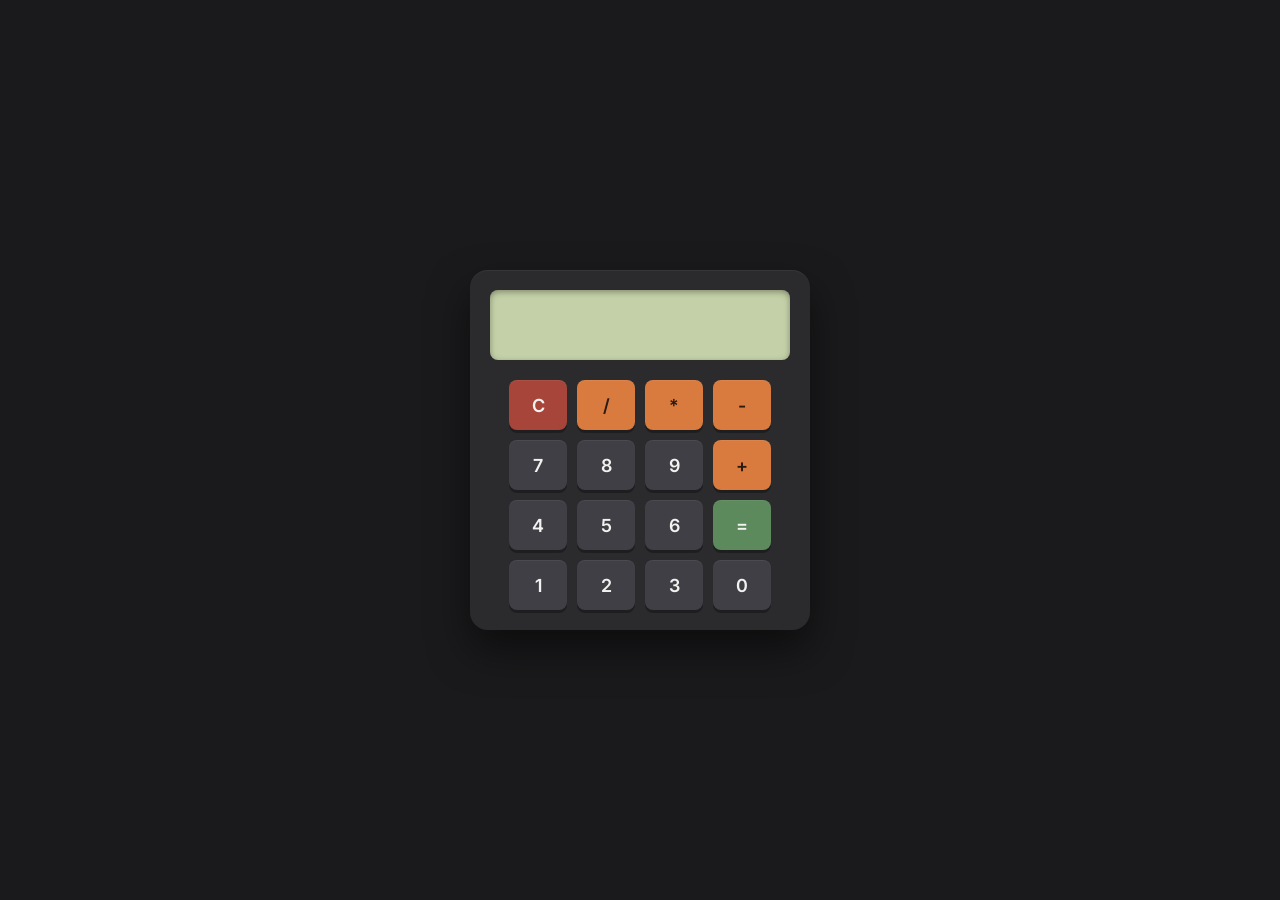
<file: mini-projects/Calculator/index.html>
<!DOCTYPE html>
<html lang="en">
<head>
    <meta charset="UTF-8">
    <meta name="viewport" content="width=device-width, initial-scale=1.0">
    <title>Calculator</title>
    <link rel="stylesheet" href="style.css">
</head>
<body>
    <script src="script.js" defer></script>
    <div id="container">
        <div id="display"></div>
        <div class="click-buttons">
            <button class="clear">C</button>
            <button class="divide operator">/</button>
            <button class="multiply operator">*</button>
            <button class="subs operator">-</button>
            <button class="seven number">7</button>
            <button class="eight number">8</button>
            <button class="nine number">9</button>
            <button class="add operator">+</button>
            <button class="four number">4</button>
            <button class="five number">5</button>
            <button class="six number">6</button>
            <button class="equals">=</button>
            <button class="one number">1</button>
            <button class="two number">2</button>
            <button class="three number">3</button>
            <button class="zero number">0</button>

        </div>
    </div>
</body>
</html>
</file>
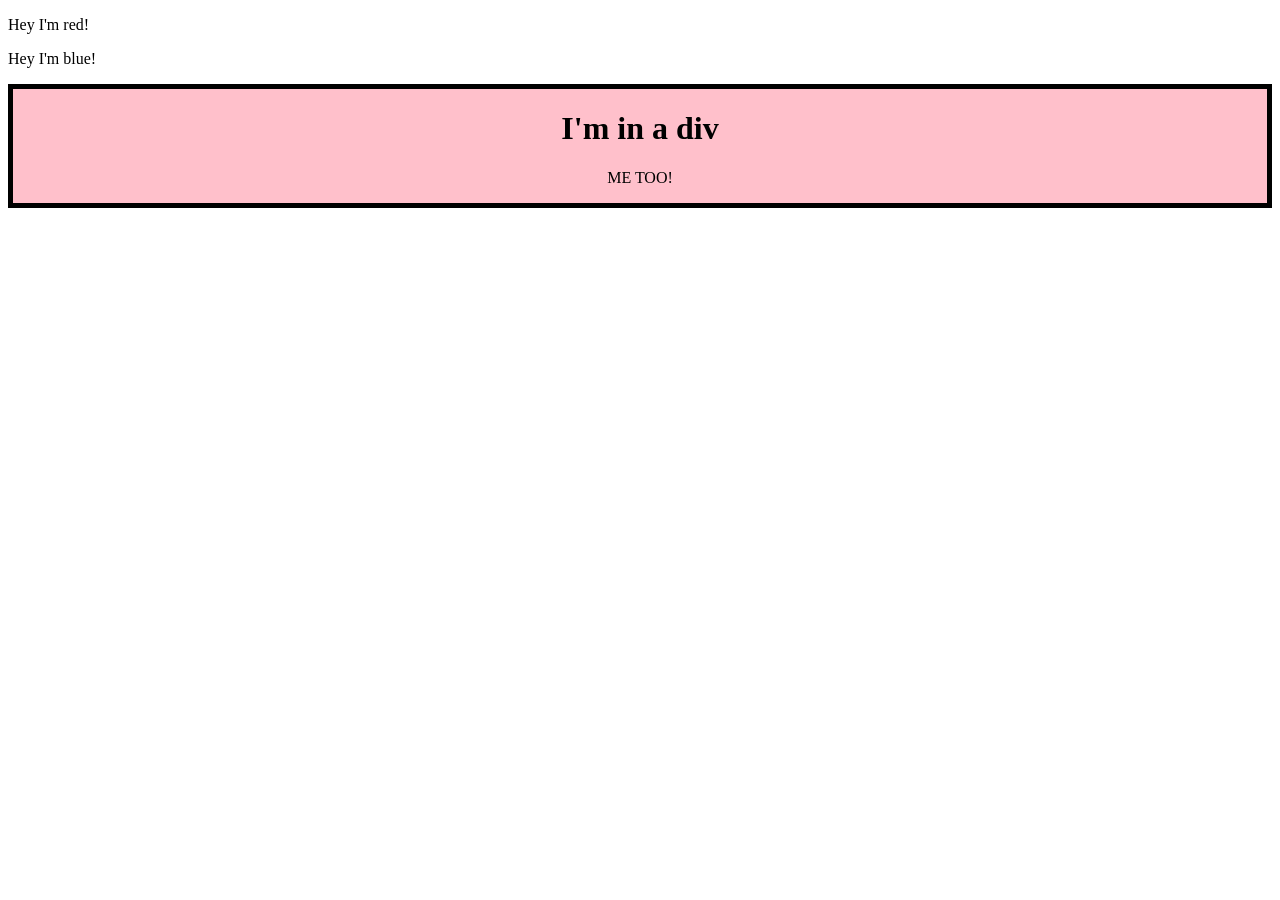
<file: fundamental/04-DOM & Events/dom.html>
<!DOCTYPE html>
<html lang="en">
<head>
    <meta charset="UTF-8">
    <meta name="viewport" content="width=device-width, initial-scale=1.0">
    <title>Document</title>
</head>
<body>
    <!-- <script src="dom_methods.js" defer></script>
    <div id="container"> 
        <div class="displayss"></div>
        <div class="controls"></div>
    </div> -->

    <script src="exercise-dom.js" defer></script>

    <p></p>
</body>
</html>
</file>
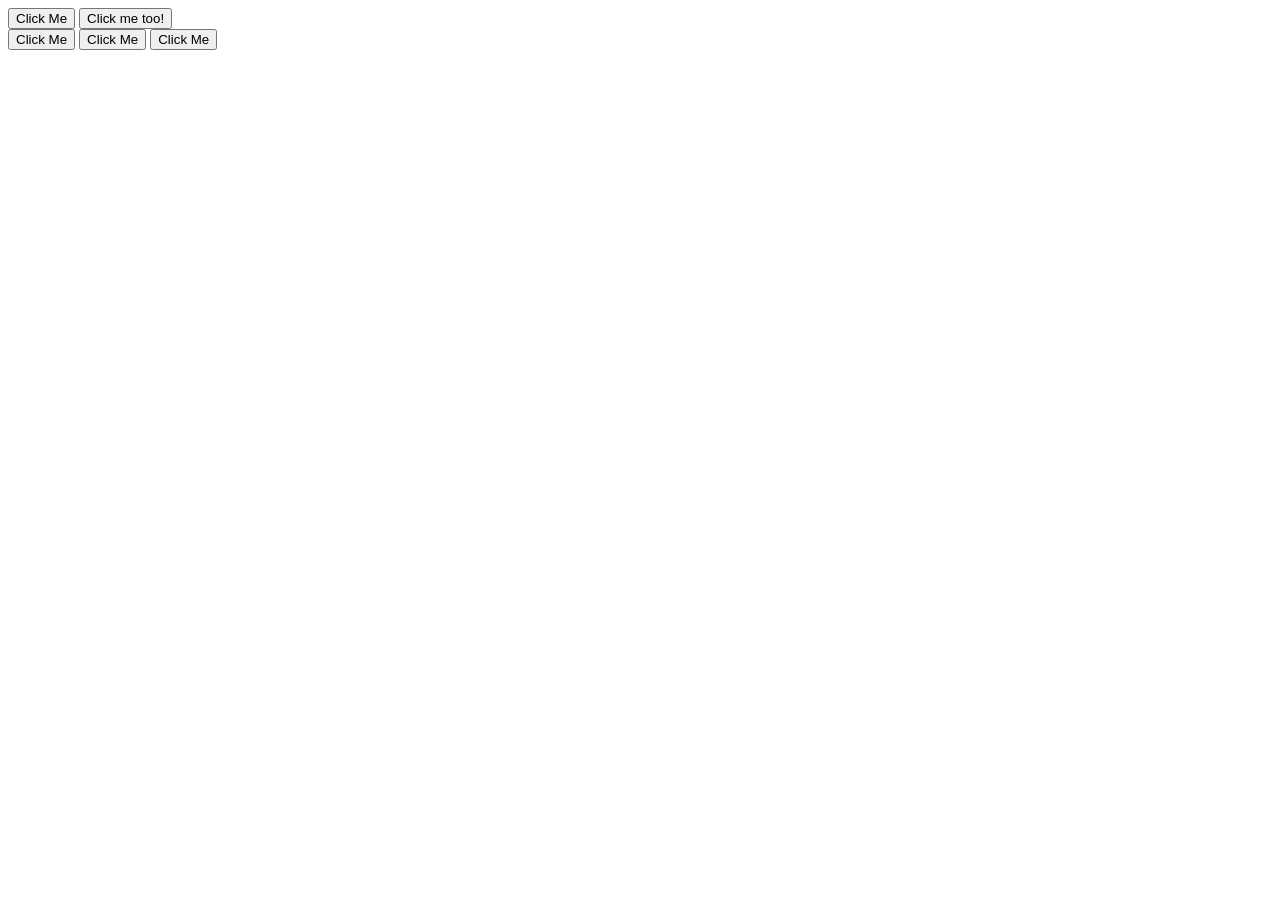
<file: fundamental/04-DOM & Events/events_/event.html>
<!DOCTYPE html>
<html lang="en">
<head>
    <meta charset="UTF-8">
    <meta name="viewport" content="width=device-width, initial-scale=1.0">
    <title>Document</title>
</head>
<body>
    <script src="event.js" defer></script>
    <!-- Method-1 -->
    <button onclick="alert('Hello World')">Click Me</button>

    <button id="btn">Click me too!</button>

    <div id="container">
        <button id="one">Click Me</button>
        <button id="two">Click Me</button>
        <button id="three">Click Me</button>
    </div>
</body>
</html>
</file>
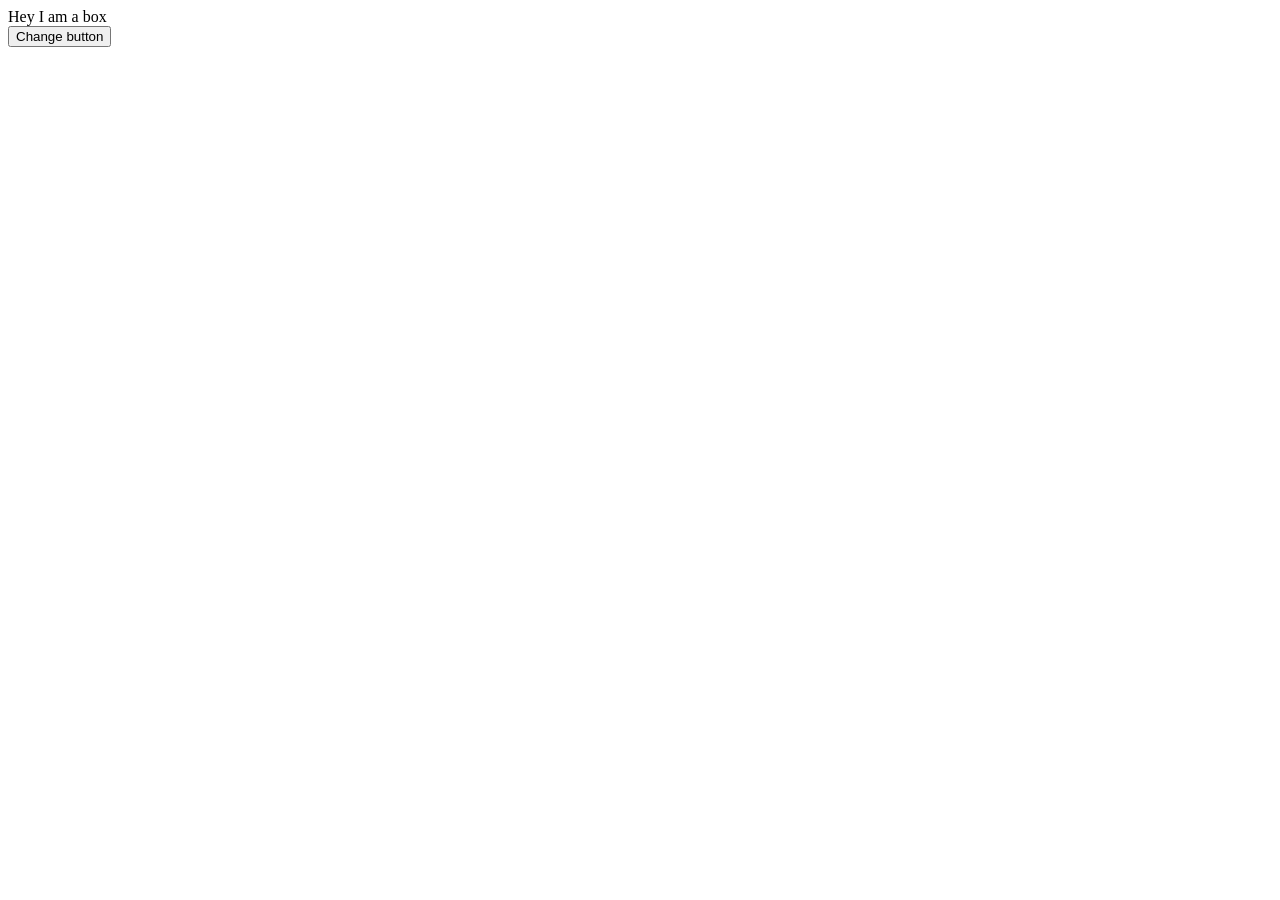
<file: fundamental/04-DOM & Events/events_/event_2.html>
<!DOCTYPE html>
<html lang="en">
<head>
    <meta charset="UTF-8">
    <meta name="viewport" content="width=device-width, initial-scale=1.0">
    <title>Document</title>
</head>
<body>
    <div class="container">
        <div class="box">Hey I am a box</div>
    </div>
    <button id = "btn">Change button</button>
    <script src="event_2.js"></script>
</body>
</html>
</file>
<file: mini-projects/Calculator/style.css>
@import url('https://fonts.googleapis.com/css2?family=Space+Mono:wght@400;700&family=Inter:wght@500;600&display=swap');

body {
    display: flex;
    align-items: center;
    justify-content: center;
    min-height: 100vh;
    margin: 0;
    background-color: #1a1a1c;
    font-family: 'Inter', sans-serif;
}

#container {
    padding: 20px;
    width: 300px;
    background-color: #2b2b2e;
    border: none;
    border-radius: 18px;
    box-shadow:
        0 20px 40px rgba(0, 0, 0, 0.5),
        inset 0 1px 0 rgba(255, 255, 255, 0.05);
    display: flex;
    flex-direction: column;
    align-items: center;
}

#display {
    width: 100%;
    height: 70px;
    margin-bottom: 20px;
    background-color: #c4d1a8;
    border: none;
    border-radius: 8px;
    box-shadow: inset 0 2px 6px rgba(0, 0, 0, 0.35);
    display: flex;
    align-items: center;
    justify-content: flex-end;
    padding: 0 16px;
    box-sizing: border-box;
    font-family: 'Space Mono', monospace;
    font-size: 32px;
    font-weight: 700;
    color: #1f2e17;
    overflow: hidden;
}

.click-buttons {
    display: flex;
    flex-wrap: wrap;
    justify-content: center;
    gap: 10px;
}

button {
    font-family: 'Inter', sans-serif;
    font-size: 18px;
    font-weight: 600;
    width: 58px;
    height: 50px;
    margin: 0;
    border: none;
    border-radius: 8px;
    cursor: pointer;
    color: #f2f2f0;
    background-color: #3f3f45;
    box-shadow:
        0 3px 0 rgba(0, 0, 0, 0.3),
        inset 0 1px 0 rgba(255, 255, 255, 0.06);
    transition: transform 0.05s ease, box-shadow 0.05s ease;
}

button:active {
    transform: translateY(2px);
    box-shadow:
        0 1px 0 rgba(0, 0, 0, 0.3),
        inset 0 1px 0 rgba(255, 255, 255, 0.06);
}

.operator {
    background-color: #d97b3f;
    color: #2b1a0f;
}

.equals {
    background-color: #5c8a5c;
    color: #f2f2f0;
    width: 58px;
}

.clear {
    background-color: #a8453a;
    color: #f2f2f0;
}
</file>
